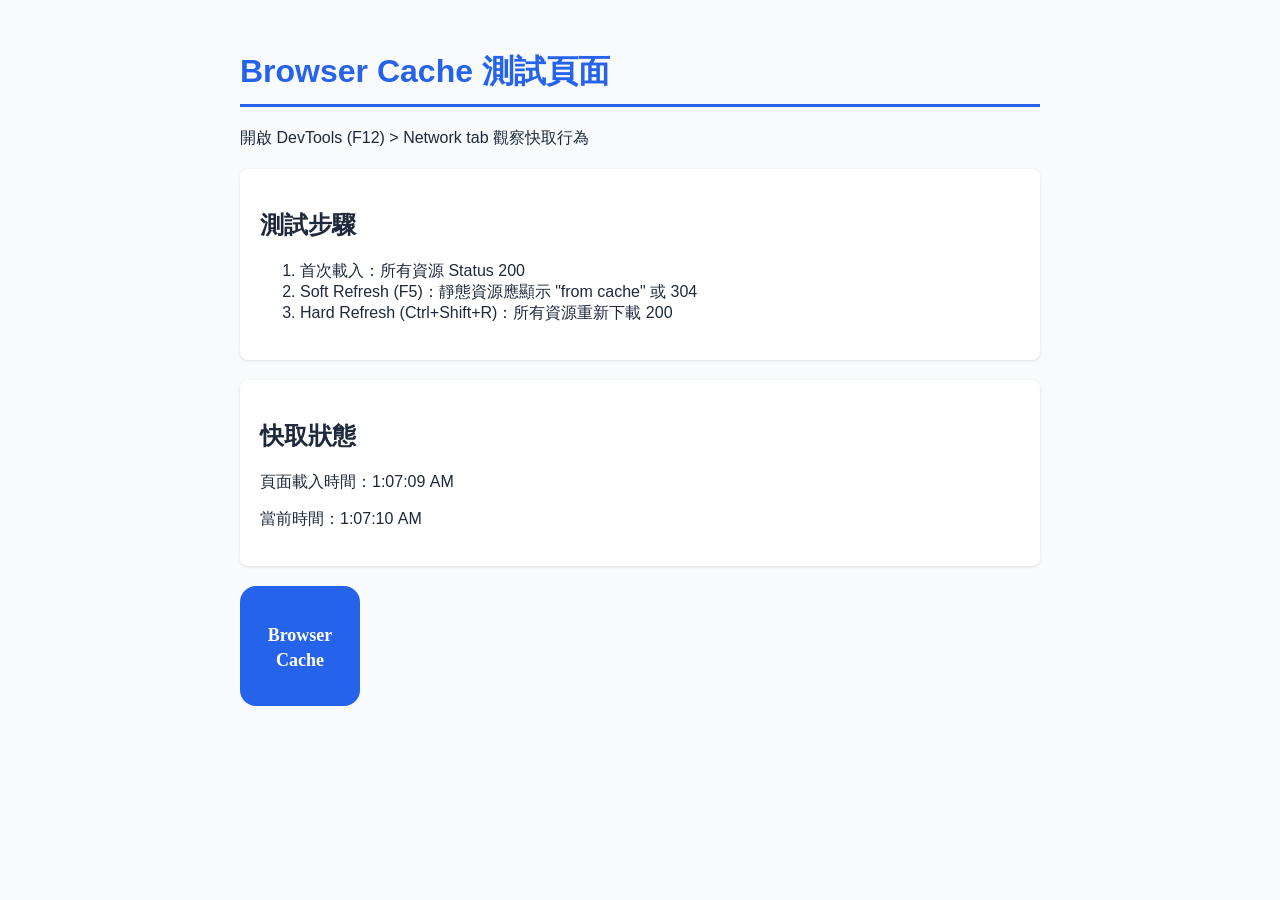
<file: lab1-browser-cache/index.html>
<!DOCTYPE html>
<html lang="zh-TW">
<head>
    <meta charset="UTF-8">
    <title>Browser Cache Lab</title>
    <link rel="stylesheet" href="style.css">
</head>
<body>
    <h1>Browser Cache 測試頁面</h1>
    <p>開啟 DevTools (F12) &gt; Network tab 觀察快取行為</p>

    <div class="card">
        <h2>測試步驟</h2>
        <ol>
            <li>首次載入：所有資源 Status 200</li>
            <li>Soft Refresh (F5)：靜態資源應顯示 "from cache" 或 304</li>
            <li>Hard Refresh (Ctrl+Shift+R)：所有資源重新下載 200</li>
        </ol>
    </div>

    <div class="card">
        <h2>快取狀態</h2>
        <p>頁面載入時間：<span id="load-time"></span></p>
        <p>當前時間：<span id="current-time"></span></p>
    </div>

    <img src="logo.svg" alt="Cache Logo" width="120" height="120">
    <script src="app.js"></script>
</body>
</html>
</file>
<file: lab1-browser-cache/style.css>
body {
    font-family: -apple-system, BlinkMacSystemFont, 'Segoe UI', sans-serif;
    max-width: 800px;
    margin: 50px auto;
    padding: 0 20px;
    background: #f8fafc;
    color: #1e293b;
}

h1 {
    color: #2563eb;
    border-bottom: 3px solid #2563eb;
    padding-bottom: 10px;
}

.card {
    background: white;
    border-radius: 8px;
    padding: 20px;
    margin: 20px 0;
    box-shadow: 0 1px 3px rgba(0,0,0,0.12);
}

img {
    display: block;
    margin: 20px 0;
}
</file>
